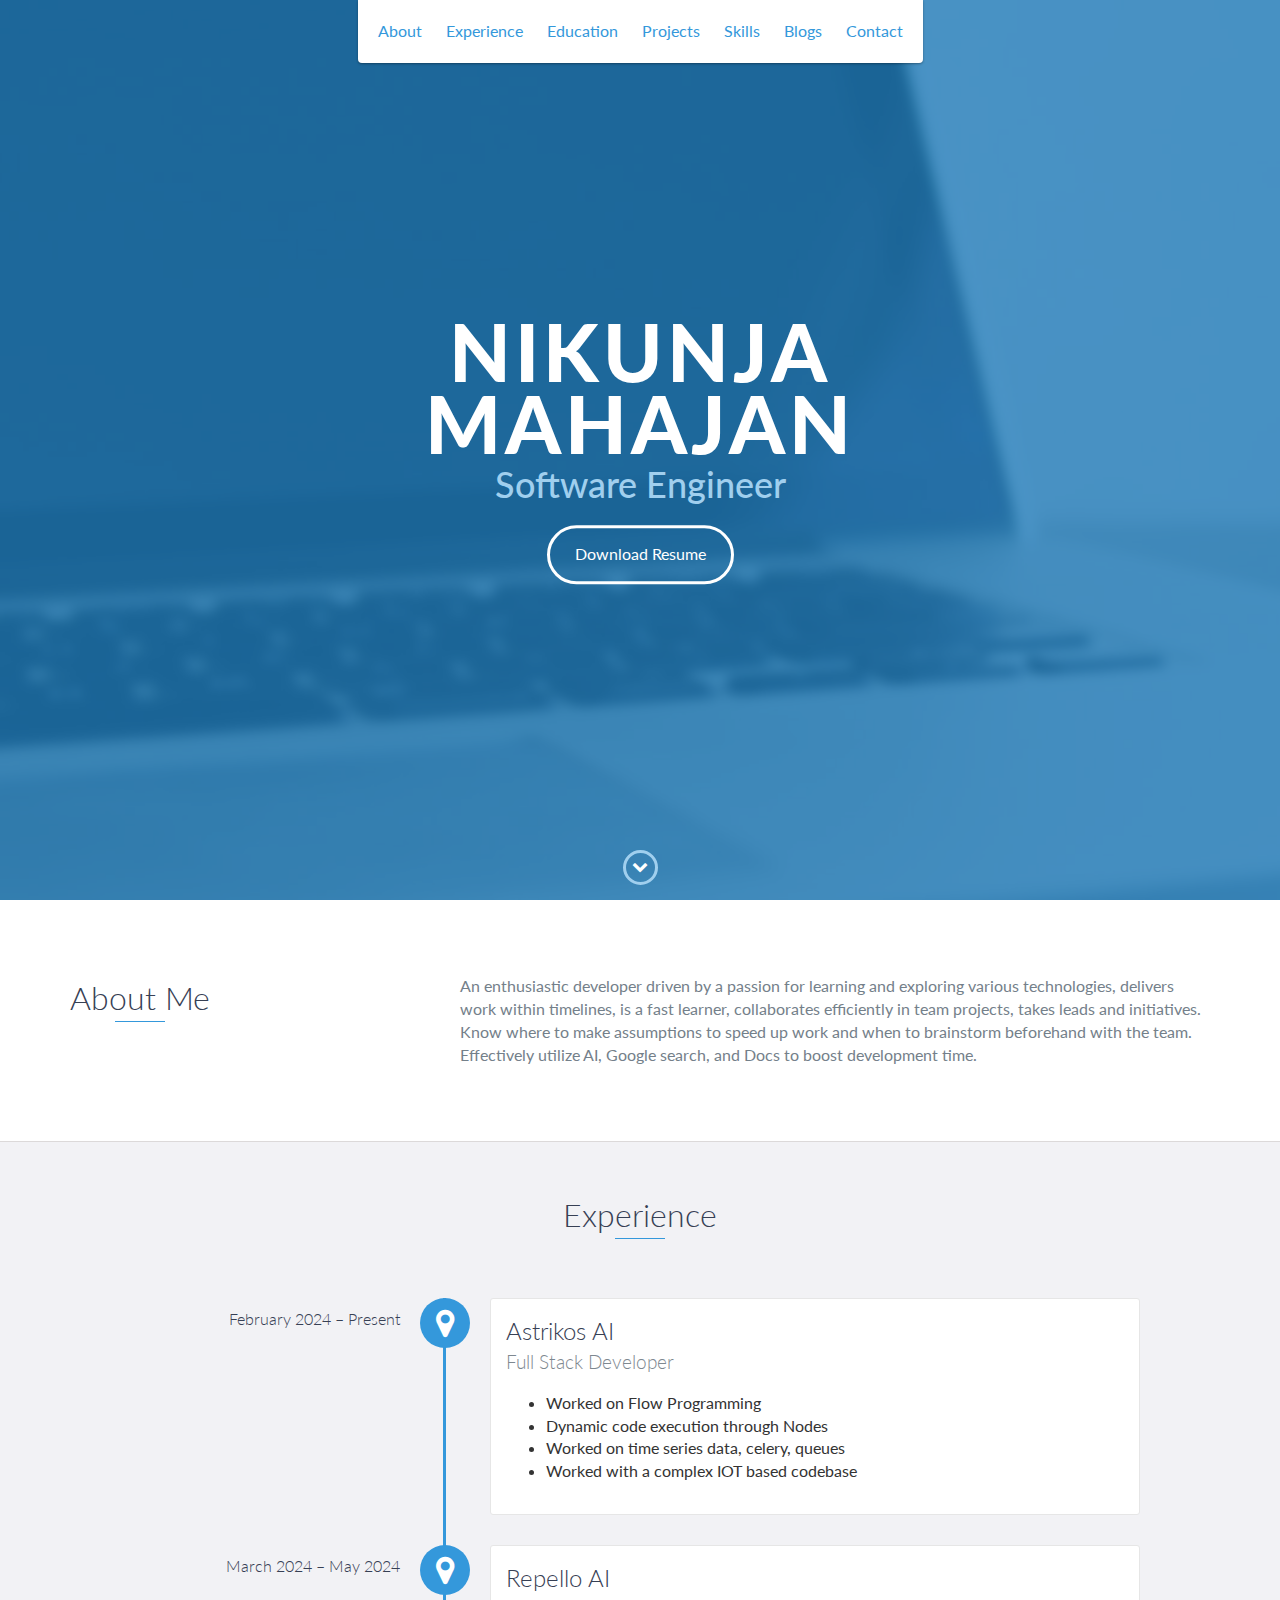
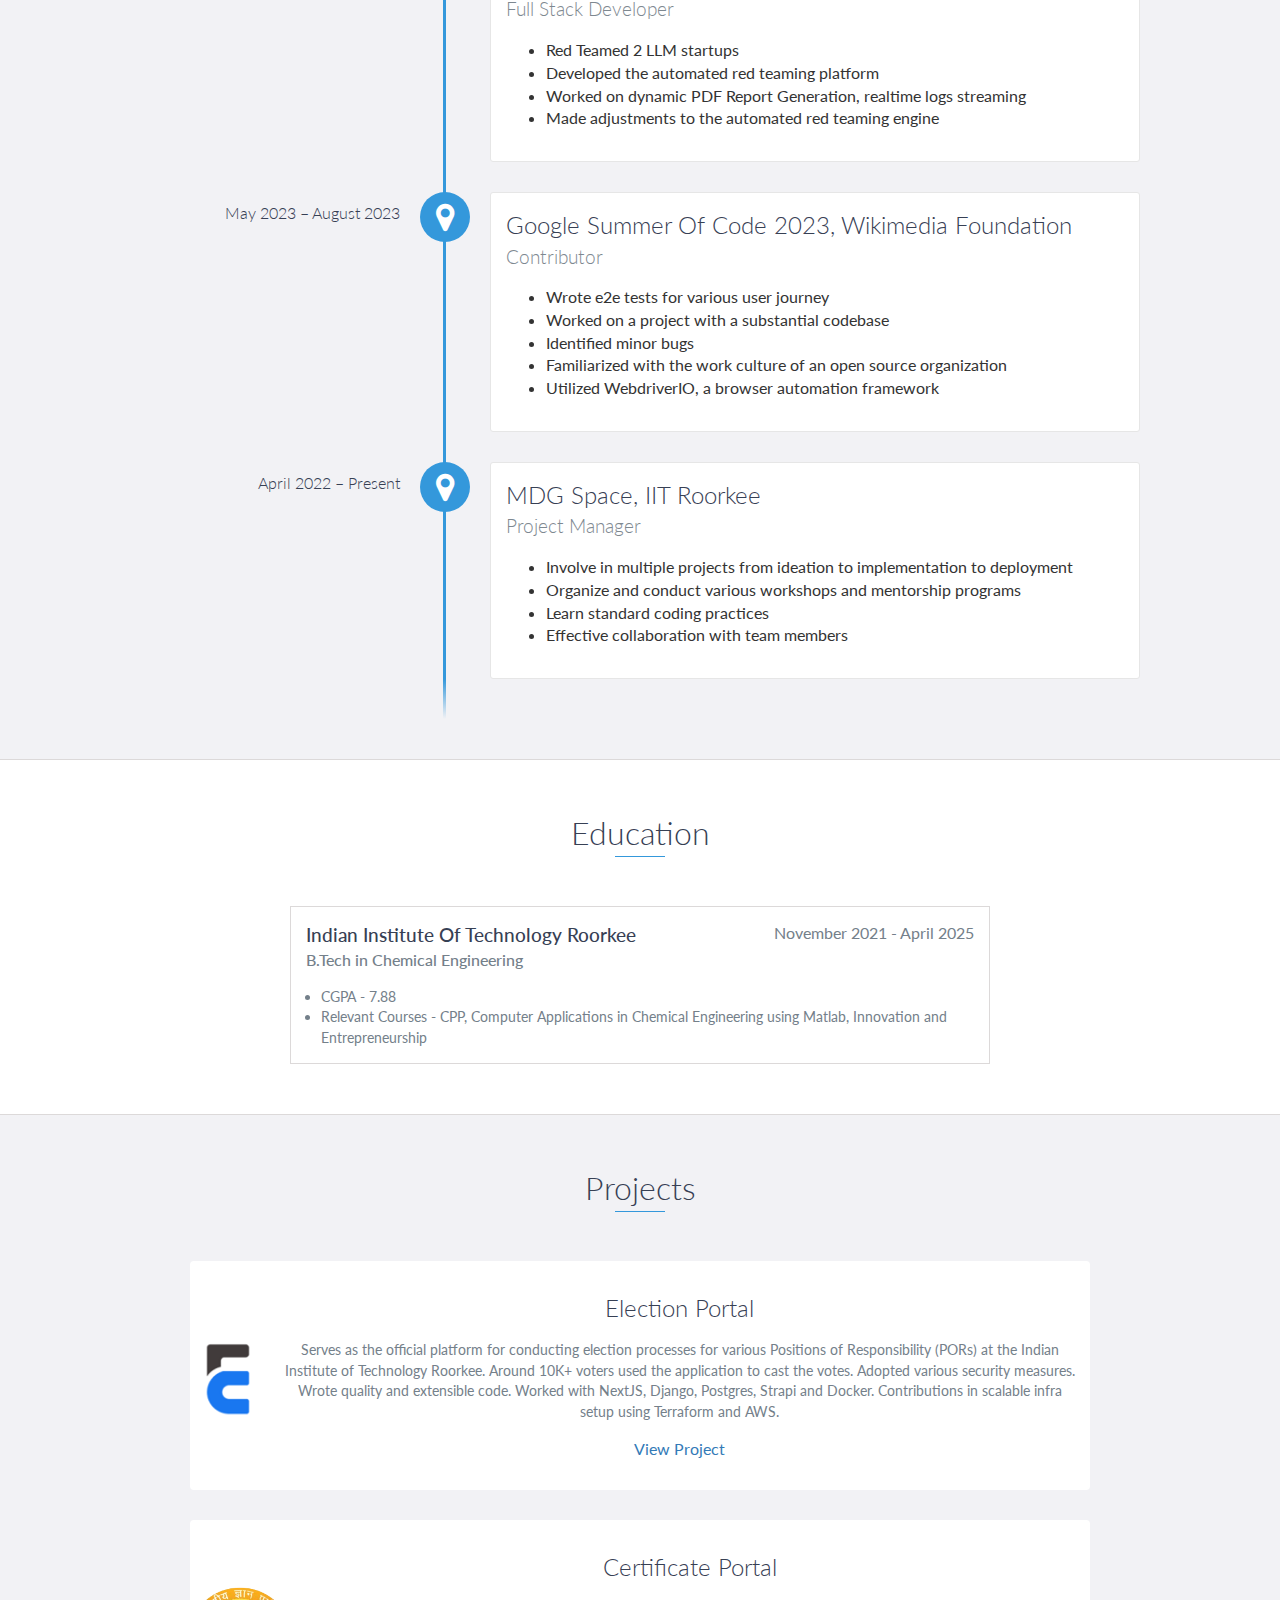
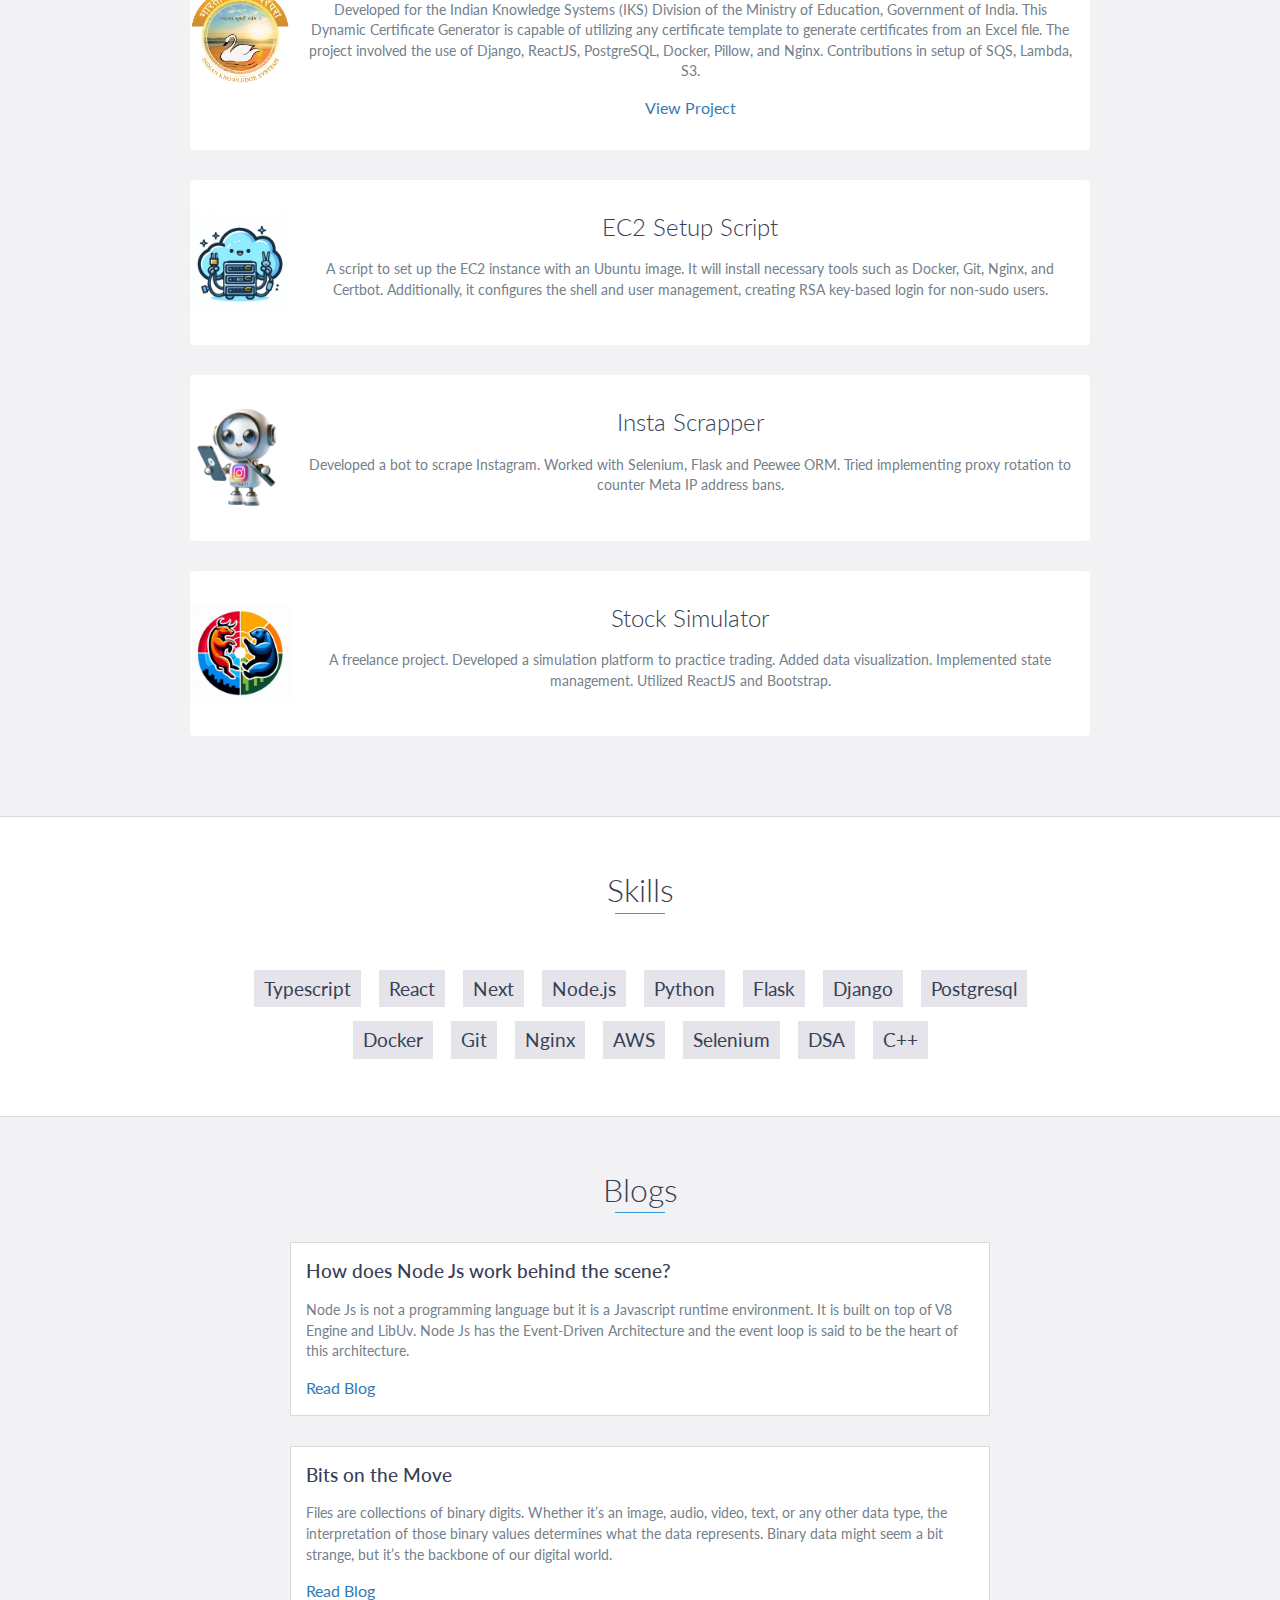
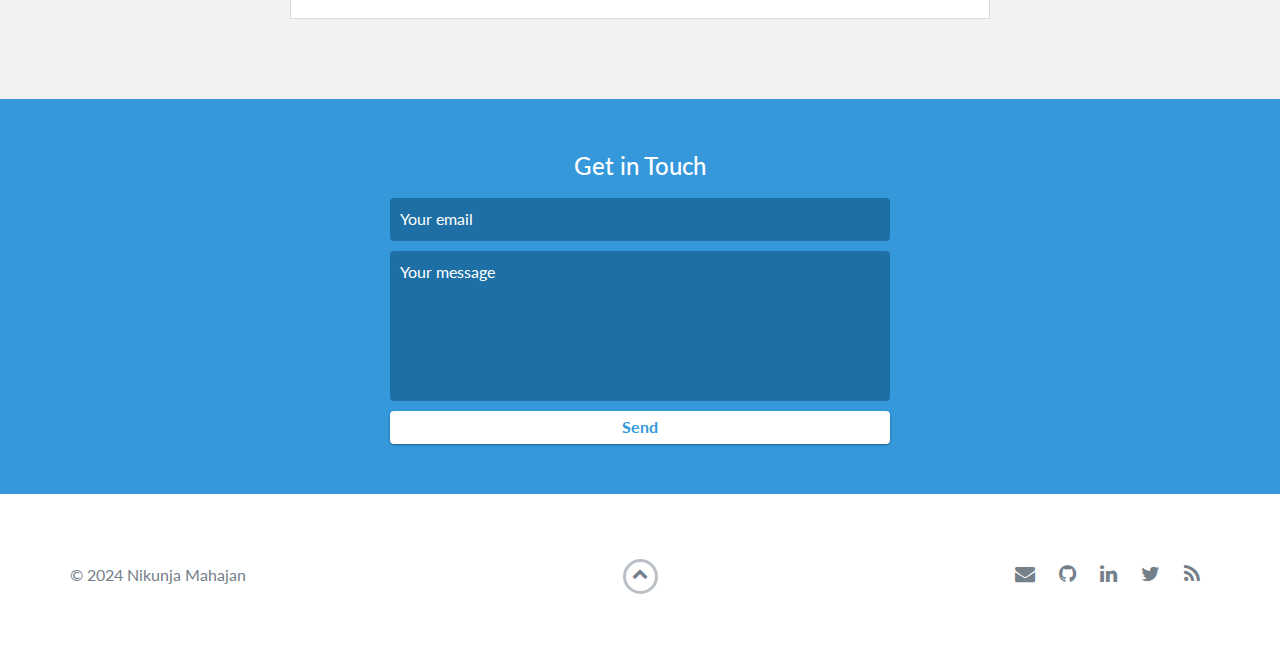
<file: index.html>
<!DOCTYPE html>
<html class="no-js" lang="en">

<head>
    <meta charset="utf-8">
    <meta http-equiv="X-UA-Compatible" content="IE=edge">
    <meta name="viewport" content="width=device-width, initial-scale=1">

    <meta name="description"
        content="I enjoy coding & working on challenging projects. Love to collaborate with people and learn new things">

    <!-- Facebook Meta Tags -->
    <meta property="og:url" content="https://nik-55.alpexlab.com/showcase">
    <meta property="og:type" content="website">
    <meta property="og:title" content="Nikunja Mahajan">
    <meta property="og:description"
        content="I enjoy coding & working on challenging projects. Love to collaborate with people and learn new things">
    <meta property="og:image" content="https://nik-55.alpexlab.com/showcase/images/preview.png">

    <!-- Twitter Meta Tags -->
    <meta name="twitter:card" content="summary_large_image">
    <meta name="twitter:site" content="@m_nik55">
    <meta property="twitter:domain" content="nik-55.alpexlab.com">
    <meta property="twitter:url" content="https://nik-55.alpexlab.com/showcase">
    <meta name="twitter:title" content="Nikunja Mahajan">
    <meta name="twitter:description"
        content="I enjoy coding & working on challenging projects. Love to collaborate with people and learn new things">
    <meta name="twitter:image" content="https://nik-55.alpexlab.com/showcase/images/preview.png">

    <title>Nikunja Mahajan</title>

    <link rel="shortcut icon" href="https://nik-55.alpexlab.com/showcase/favicon.ico" type="image/x-icon">
    <link rel="icon" href="https://nik-55.alpexlab.com/showcase/favicon.ico" type="image/x-icon">

    <link href="https://fonts.googleapis.com/css?family=Lato:300,400,700,900" rel="stylesheet">
    <link rel="stylesheet" href="libs/font-awesome/css/font-awesome.min.css">
    <link href="css/bootstrap.min.css" rel="stylesheet">
    <link href="css/styles.css" rel="stylesheet">
</head>

<body>
    <div id="mobile-menu-open" class="shadow-large">
        <i class="fa fa-bars" aria-hidden="true"></i>
    </div>
    <!-- End #mobile-menu-toggle -->
    <header>
        <div id="mobile-menu-close">
            <span>Close</span> <i class="fa fa-times" aria-hidden="true"></i>
        </div>
        <ul id="menu" class="shadow">
            <li>
                <a href="#about">About</a>
            </li>
            <li>
                <a href="#experience">Experience</a>
            </li>
            <li>
                <a href="#education">Education</a>
            </li>
            <li>
                <a href="#projects">Projects</a>
            </li>
            <li>
                <a href="#skills">Skills</a>
            </li>
            <li>
                <a href="#blogs">Blogs</a>
            </li>
            <li>
                <a href="#contact">Contact</a>
            </li>
        </ul>
    </header>
    <!-- End header -->

    <div id="lead">
        <div id="lead-content">
            <h1>Nikunja Mahajan</h1>
            <h2>Software Engineer</h2>
            <a href="https://drive.google.com/uc?export=download&id=13dscbNN8qgBQW7ej2xr1AcaZLcx4rQIp"
                class="btn-rounded-white">Download Resume</a>
        </div>
        <!-- End #lead-content -->

        <div id="lead-overlay"></div>

        <div id="lead-down">
            <span>
                <i class="fa fa-chevron-down" aria-hidden="true"></i>
            </span>
        </div>
        <!-- End #lead-down -->
    </div>
    <!-- End #lead -->

    <div id="about">
        <div class="container">
            <div class="row">
                <div class="col-md-4">
                    <h2 class="heading">About Me</h2>
                </div>
                <div class="col-md-8">
                    <p>
                        An enthusiastic developer driven by a passion for learning and exploring various technologies,
                        delivers work within timelines, is a fast learner, collaborates efficiently in team projects,
                        takes leads and initiatives. Know where to make assumptions to speed up work and when to
                        brainstorm beforehand with the team. Effectively utilize AI, Google search, and Docs to boost
                        development time.
                    </p>
                </div>
            </div>
        </div>
    </div>
    <!-- End #about -->

    <div id="experience" class="background-alt">
        <h2 class="heading">Experience</h2>
        <div id="experience-timeline">
            <div data-date="February 2024 – Present">
                <h3>Astrikos AI</h3>
                <h4>Full Stack Developer</h4>
                <ul>
                    <li>Worked on Flow Programming</li>
                    <li>Dynamic code execution through Nodes</li>
                    <li>Worked on time series data, celery, queues</li>
                    <li>Worked with a complex IOT based codebase</li>
                </ul>
            </div>

            <div data-date="March 2024 – May 2024">
                <h3>Repello AI</h3>
                <h4>Full Stack Developer</h4>
                <ul>
                    <li>Red Teamed 2 LLM startups</li>
                    <li>Developed the automated red teaming platform</li>
                    <li>Worked on dynamic PDF Report Generation, realtime logs streaming</li>
                    <li>Made adjustments to the automated red teaming engine</li>
                </ul>
            </div>

            <div data-date="May 2023 – August 2023">
                <h3>Google Summer Of Code 2023, Wikimedia Foundation</h3>
                <h4>Contributor</h4>
                <ul>
                    <li>Wrote e2e tests for various user journey</li>
                    <li>Worked on a project with a substantial codebase</li>
                    <li>Identified minor bugs</li>
                    <li>Familiarized with the work culture of an open source organization</li>
                    <li>Utilized WebdriverIO, a browser automation framework</li>
                </ul>
            </div>

            <!-- <a id="view-more-experiences" href="#">View all</a> -->
            <!-- <div class="more-experiences" data-display="off" data-date="September 2015 – September 2016"> -->
            <div data-date="April 2022 – Present">
                <h3>MDG Space, IIT Roorkee</h3>
                <h4>Project Manager</h4>
                <ul>
                    <li>Involve in multiple projects from ideation to implementation to deployment</li>
                    <li>Organize and conduct various workshops and mentorship programs</li>
                    <li>Learn standard coding practices</li>
                    <li>Effective collaboration with team members</li>
                </ul>
            </div>
        </div>
    </div>
    <!-- End #experience -->

    <div id="education">
        <h2 class="heading">Education</h2>
        <div class="education-block">
            <h3>Indian Institute Of Technology Roorkee</h3>
            <span class="education-date">November 2021 - April 2025</span>
            <h4>B.Tech in Chemical Engineering</h4>
            <ul>
                <li>CGPA - 7.88</li>
                <li>Relevant Courses - CPP, Computer Applications in Chemical Engineering using Matlab, Innovation and
                    Entrepreneurship</li>
            </ul>
        </div>
        <!-- End .education-block -->
    </div>
    <!-- End #education -->

    <div id="projects" class="background-alt">
        <h2 class="heading">Projects</h2>
        <div class="container">
            <div class="row">
                <div class="project no-image" style="display: flex; align-items: center;">
                    <div class="project-image">
                        <img src="images/ep.png" height="100" />
                    </div>
                    <!-- End .project-image -->
                    <div class="project-info">
                        <h3>Election Portal</h3>
                        <p>
                            Serves as the official platform for conducting election processes for various Positions of
                            Responsibility (PORs) at the Indian Institute of Technology Roorkee. Around 10K+ voters
                            used the application to cast the votes. Adopted various security measures. Wrote quality and
                            extensible code. Worked with NextJS, Django, Postgres, Strapi and Docker. Contributions in
                            scalable infra setup using Terraform and AWS.
                        </p>
                        <a target="_blank" href="https://election.iitr.ac.in/">View Project</a>
                    </div>
                    <!-- End .project-info -->
                </div>
                <!-- End .project -->

                <div class="project no-image" style="display: flex; align-items: center;">
                    <div class="project-image">
                        <img src="images/iks.png" height="100" />
                    </div>
                    <div class="project-info">
                        <h3>Certificate Portal</h3>
                        <p>Developed for the Indian Knowledge Systems (IKS) Division of the Ministry of Education,
                            Government of India. This Dynamic Certificate Generator is capable of utilizing any
                            certificate template to generate certificates from an Excel file. The project involved the
                            use of Django, ReactJS, PostgreSQL, Docker, Pillow, and Nginx. Contributions in setup of
                            SQS,
                            Lambda, S3.</p>
                        <a target="_blank" href="http://iks.mdgspace.org/">View Project</a>
                    </div>
                    <!-- End .project-info -->
                </div>
                <!-- End .project -->

                <div class="project no-image" style="display: flex; align-items: center;">
                    <div class="project-image">
                        <img src="images/ec2.png" height="100" />
                    </div>
                    <div class="project-info">
                        <h3>EC2 Setup Script</h3>
                        <p>A script to set up the EC2 instance with an Ubuntu image. It will install necessary tools
                            such as Docker, Git, Nginx, and Certbot. Additionally, it configures the shell and user
                            management, creating RSA key-based login for non-sudo users.</p>
                        <!-- <a target="_blank" href="https://github.com/mdgspace/server-setup">View Project</a> -->
                    </div>
                    <!-- End .project-info -->
                </div>
                <!-- End .project -->

                <div class="project no-image" style="display: flex; align-items: center;">
                    <div class="project-image">
                        <img src="images/instabot.png" height="100" />
                    </div>
                    <div class="project-info">
                        <h3>Insta Scrapper</h3>
                        <p>Developed a bot to scrape Instagram. Worked with Selenium, Flask and Peewee ORM. Tried
                            implementing proxy rotation to counter Meta IP address bans.</p>
                        <!-- <a target="_blank" href="https://github.com/nik-55/insta-scrap-testing">View Project</a> -->
                    </div>
                    <!-- End .project-info -->
                </div>

                <div class="project no-image" style="display: flex; align-items: center;">
                    <div class="project-image">
                        <img src="images/stock.png" height="100" />
                    </div>
                    <div class="project-info">
                        <h3>Stock Simulator</h3>
                        <p>A freelance project. Developed a simulation platform to practice trading. Added data
                            visualization. Implemented state management. Utilized ReactJS and Bootstrap.</p>
                        <!-- <a target="_blank" href="https://github.com/nik-55/stock-simulator-using-api">View Project</a> -->
                    </div>
                    <!-- End .project-info -->
                </div>

                <!-- Projects Above -->

                <!-- <a id="view-more-projects" href="#">View More Projects</a> -->
                <!-- <div id="more-projects">
                    <div class="project shadow-large">
                        <div class="project-image">
                            <img src="images/project.jpg" />
                        </div>
                        <div class="project-info">
                            <h3>Project Name Here</h3>
                            <p>
                                Lorem ipsum dolor sit amet, consectetur adipiscing elit. Curabitur in iaculis ex. Etiam
                                volutpat laoreet urna. Morbi ut tortor nec nulla commodo malesuada sit amet vel lacus.
                                Fusce eget efficitur libero. Morbi dapibus porta quam laoreet placerat.
                            </p>
                            <a target="_blank" href="#">View Project</a>
                        </div>
                    </div>
                </div> -->

            </div>
        </div>
    </div>
    <!-- End #projects -->

    <div id="skills">
        <h2 class="heading">Skills</h2>
        <ul>
            <li>Typescript</li>
            <li>React</li>
            <li>Next</li>
            <li>Node.js</li>
            <li>Python</li>
            <li>Flask</li>
            <li>Django</li>
            <li>Postgresql</li>
            <li>Docker</li>
            <li>Git</li>
            <li>Nginx</li>
            <li>AWS</li>
            <li>Selenium</li>
            <li>DSA</li>
            <li>C++</li>
        </ul>
    </div>
    <!-- End #skills -->

    <div class="optional-section background-alt" id="blogs">
        <h2 class="heading">Blogs</h2>

        <div class="optional-section-block">
            <h3>How does Node Js work behind the scene?</h3>
            <p>
                Node Js is not a programming language but it is a Javascript runtime environment. It is built on top of
                V8 Engine and LibUv. Node Js has the Event-Driven Architecture and the event loop is said to be the
                heart of this architecture.
            </p>
            <a target="_blank" href="https://medium.com/@nik.xyz.in/node-js-architecture-5d2fc43357e4">Read Blog</a>
        </div>

        <!-- <a id="view-more-blogs" href="#">View More Blogs</a> -->
        <!-- <div id="more-blogs"> -->
        <div class="optional-section-block">
            <h3>Bits on the Move</h3>
            <p>
                Files are collections of binary digits. Whether it’s an image, audio, video, text, or any other data
                type, the interpretation of those binary values determines what the data represents. Binary data might
                seem a bit strange, but it’s the backbone of our digital world.
            </p>
            <a target="_blank" href="https://medium.com/@nik.xyz.in/%EF%B8%8Fbits-on-the-move-5e29e00b9c09">Read
                Blog</a>
        </div>

    </div>

    <div id="contact">
        <h2>Get in Touch</h2>
        <div id="contact-form">
            <form method="POST" action="https://formspree.io/f/xqkrvnro" autocomplete="off">
                <input type="hidden" name="_subject" value="Contact request from personal website" />
                <input type="email" name="email" placeholder="Your email" required>
                <textarea name="message" placeholder="Your message" required></textarea>
                <button type="submit">Send</button>
            </form>
        </div>
        <!-- End #contact-form -->
    </div>
    <!-- End #contact -->


    <footer>
        <div class="container">
            <div class="row">
                <div class="col-sm-5 copyright">
                    <p>
                        &copy; <span id="current-year">2024</span> Nikunja Mahajan
                    </p>
                </div>
                <div class="col-sm-2 top">
                    <span id="to-top">
                        <i class="fa fa-chevron-up" aria-hidden="true"></i>
                    </span>
                </div>
                <div class="col-sm-5 social">
                    <ul>
                        <li>
                            <a href="mailto:nikunjamahajan35@gmail.com" target="_blank"><i class="fa fa-envelope"
                                    aria-hidden="true"></i></a>
                        </li>
                        <li>
                            <a href="https://github.com/nik-55" target="_blank"><i class="fa fa-github"
                                    aria-hidden="true"></i></a>
                        </li>
                        <li>
                            <a href="https://www.linkedin.com/in/nikhil-mahajan1/" target="_blank"><i
                                    class="fa fa-linkedin" aria-hidden="true"></i></a>
                        </li>
                        <li>
                            <a href="https://x.com/imnikhilpro" target="_blank"><i class="fa fa-twitter"
                                    aria-hidden="true"></i></a>
                        </li>
                        <li>
                            <a href="https://medium.com/@nik.xyz.in" target="_blank"><i class="fa fa-rss"
                                    aria-hidden="true"></i></a>
                        </li>
                    </ul>
                </div>
            </div>
        </div>
    </footer>
    <!-- End footer -->

    <script src="https://ajax.googleapis.com/ajax/libs/jquery/1.12.4/jquery.min.js"></script>
    <script src="js/scripts.min.js"></script>
</body>

</html>
</file>
<file: css/styles.css>
/*!
    Title: Dev Portfolio Template
    Version: 1.2.2
    Last Change: 03/25/2020
    Author: Ryan Fitzgerald
    Repo: https://github.com/RyanFitzgerald/devportfolio-template
    Issues: https://github.com/RyanFitzgerald/devportfolio-template/issues

    Description: This file contains all the styles associated with the page
    that don't come from third party libraries. This file gets compiled using
    Gulp and send to the /css folder which is then loaded on the page.
*/body{font-family:'Lato', sans-serif;font-size:16px}body.active{overflow:hidden;z-index:-1}.no-js #experience-timeline>div{background:#fff;padding:10px;margin-bottom:10px;border:1px solid #dcd9d9}.no-js #experience-timeline>div h3{font-size:1.5em;font-weight:300;color:#374054;display:inline-block;margin:0}.no-js #experience-timeline>div h4{font-size:1.2em;font-weight:300;color:#7e8890;margin:0 0 15px 0}.no-js #experience-timeline>div p{color:#74808a;font-size:0.9em;margin:0}.no-js #experience-timeline:before,.no-js #experience-timeline:after{content:none}@keyframes dropHeader{0%{transform:translateY(-100%)}100%{transform:translateY(0)}}header{position:absolute;top:0;left:0;right:0;text-align:center;z-index:10;animation-name:dropHeader;animation-iteration-count:1;animation-timing-function:ease;animation-duration:0.75s}header ul{display:inline-block;background:#fff;text-align:center;padding:10px;margin:0;border-bottom-right-radius:4px;border-bottom-left-radius:4px}header li{display:inline-block}header a{display:block;color:#3498db;padding:10px}header a:hover{color:#217dbb;text-decoration:none;background:#eee;border-radius:4px}header a:focus{color:#3498db;text-decoration:none}header.active{display:block}header.sticky{position:fixed;z-index:999}#menu.active{display:block}#mobile-menu-open{display:none;cursor:pointer;position:fixed;right:15px;top:10px;color:#3498db;font-size:1.5em;z-index:20;padding:0 7px;border-radius:4px;background:#fff}#mobile-menu-close{display:none;text-align:right;width:100%;background:#fff;font-size:1.5em;padding-right:15px;padding-top:10px;cursor:pointer;color:#3498db}#mobile-menu-close span{font-size:0.5em;text-transform:uppercase}#mobile-menu-close i{vertical-align:middle}footer{padding:50px 0}.copyright{padding-top:20px}.copyright p{margin:0;color:#74808a}.top{text-align:center}.top span{cursor:pointer;display:block;margin:15px auto 0 auto;width:35px;height:35px;border-radius:50%;border:3px solid #b9bfc4;text-align:center}.top i{color:#74808a}.social{text-align:right}.social ul{margin:5px 0 0 0;padding:0}.social li{display:inline-block;font-size:1.25em;list-style:none}.social a{display:block;color:#74808a;padding:10px}.social a:hover{color:#3498db}.btn-rounded-white{display:inline-block;color:#fff;padding:15px 25px;border:3px solid #fff;border-radius:30px;transition:.5s ease all}.btn-rounded-white:hover{color:#3498db;background:#fff;text-decoration:none}.shadow{box-shadow:0 1px 3px rgba(0,0,0,0.12),0 1px 2px rgba(0,0,0,0.24)}.shadow-large{box-shadow:0 3px 6px rgba(0,0,0,0.08),0 3px 6px rgba(0,0,0,0.15)}.heading{position:relative;display:inline-block;font-size:2em;font-weight:300;margin:0 0 30px 0}.heading:after{position:absolute;content:'';top:100%;height:1px;width:50px;left:0;right:0;margin:0 auto;background:#3498db}.background-alt{background:#f2f2f5}#lead{position:relative;height:100vh;min-height:500px;max-height:1080px;background:url(../images/lead-bg.jpg);background-size:cover;padding:15px;overflow:hidden}#lead-content{position:absolute;z-index:10;top:50%;left:50%;transform:translate(-50%, -50%);text-align:center}#lead-content h1,#lead-content h2{margin:0}#lead-content h1{color:#fff;font-weight:900;font-size:5em;text-transform:uppercase;letter-spacing:0.05em;line-height:0.9em}#lead-content h2{color:#a0cfee;font-weight:500;font-size:2.25em;margin-bottom:15px}#lead-overlay{position:absolute;height:100%;width:100%;top:0;right:0;bottom:0;left:0;background:rgba(33,125,187,0.8);z-index:1}#lead-down{position:absolute;left:0;right:0;width:100%;text-align:center;z-index:10;bottom:15px;color:#fff}#lead-down span{cursor:pointer;display:block;margin:0 auto;width:35px;height:35px;border-radius:50%;border:3px solid #a0cfee;text-align:center}#lead-down i{animation:pulsate 1.5s ease;animation-iteration-count:infinite;padding-top:5px}@keyframes pulsate{0%{transform:scale(1, 1)}50%{transform:scale(1.2, 1.2)}100%{transform:scale(1, 1)}}#about{padding:75px 15px;border-bottom:1px solid #dcd9d9}#about h2{color:#374054}#about p{color:#74808a;margin:0}#experience{padding:50px 15px;text-align:center;border-bottom:1px solid #dcd9d9}#experience h2{color:#374054}#experience-timeline{margin:30px auto 0 auto;position:relative;max-width:1000px}#experience-timeline:before{position:absolute;content:'';top:0;bottom:0;left:303px;right:auto;height:100%;width:3px;background:#3498db;z-index:0}#experience-timeline:after{position:absolute;content:'';width:3px;height:40px;background:#3498db;background:linear-gradient(to bottom, #3498db, rgba(52,152,219,0));top:100%;left:303px}.vtimeline-content{margin-left:350px;background:#fff;border:1px solid #e6e6e6;padding:15px;border-radius:3px;text-align:left}.vtimeline-content h3{font-size:1.5em;font-weight:300;color:#374054;display:inline-block;margin:0}.vtimeline-content h4{font-size:1.2em;font-weight:300;color:#7e8890;margin:0 0 15px 0}.vtimeline-content p{color:#74808a;font-size:0.9em;margin:0}.vtimeline-point{position:relative;display:block;vertical-align:top;margin-bottom:30px}.vtimeline-icon{position:relative;color:#fff;width:50px;height:50px;background:#3498db;border-radius:50%;float:left;z-index:99;margin-left:280px}.vtimeline-icon i{display:block;font-size:2em;margin-top:10px}.vtimeline-date{width:260px;text-align:right;position:absolute;left:0;top:10px;font-weight:300;color:#374054}#education{padding:50px 15px 20px 15px;border-bottom:1px solid #dcd9d9;text-align:center}#education h2{color:#374054;margin-bottom:50px}.education-block{max-width:700px;margin:0 auto 30px auto;padding:15px;border:1px solid #dcd9d9;text-align:left}.education-block h3{font-weight:500;float:left;margin:0;color:#374054}.education-block span{color:#74808a;float:right}.education-block h4{color:#74808a;clear:both;font-weight:500;margin:0 0 15px 0}.education-block p,.education-block ul{margin:0;color:#74808a;font-size:0.9em}.education-block ul{padding:0 0 0 15px}#projects{padding:50px 15px;border-bottom:1px solid #dcd9d9;text-align:center}#projects h2{color:#374054;margin-bottom:50px}.project{position:relative;max-width:900px;margin:0 auto 30px auto;overflow:hidden;background:#fff;border-radius:4px}.project-image{float:left}.project-info{position:absolute;top:50%;transform:translateY(-50%);margin-left:300px;padding:15px}.project-info h3{font-size:1.5em;font-weight:300;color:#374054;margin:0 0 15px 0}.project-info p{color:#74808a;margin:0 0 15px 0;font-size:0.9em}.no-image .project-info{position:relative;margin:0;padding:30px 15px;transform:none}#more-projects{display:none}#skills{padding:50px 15px;text-align:center}#skills h2{color:#374054;margin-bottom:50px}#skills ul{display:block;margin:0 auto;padding:0;max-width:800px}#skills li{display:inline-block;margin:7px;padding:5px 10px;color:#374054;background:#e4e4ea;list-style:none;cursor:default;font-size:1.2em}#contact{padding:50px 15px;background:#3498db;text-align:center}#contact h2{margin:0 0 15px 0;color:#fff;font-weight:500}#contact-form{max-width:500px;margin:0 auto}#contact-form input,#contact-form textarea{display:block;width:100%;padding:10px;border-radius:4px;border:none;margin-bottom:10px;background:#1d6fa5;color:#fff;transition:.5s ease all}#contact-form input::-webkit-input-placeholder,#contact-form textarea::-webkit-input-placeholder{color:#fff}#contact-form input:-moz-placeholder,#contact-form textarea:-moz-placeholder{color:#fff;opacity:1}#contact-form input::-moz-placeholder,#contact-form textarea::-moz-placeholder{color:#fff;opacity:1}#contact-form input:-ms-input-placeholder,#contact-form textarea:-ms-input-placeholder{color:#fff}#contact-form input:focus,#contact-form textarea:focus{outline:none;background:#16527a}#contact-form textarea{height:150px;resize:none}#contact-form button{display:block;width:100%;background:#fff;border-radius:4px;padding:5px 10px;border:none;color:#3498db;font-weight:700;box-shadow:0 1px 3px rgba(0,0,0,0.12),0 1px 2px rgba(0,0,0,0.24);transition:.5s ease all}#contact-form button:hover{box-shadow:0 10px 20px rgba(0,0,0,0.19),0 6px 6px rgba(0,0,0,0.23)}.optional-section{padding:50px 15px;text-align:center;border-top:1px solid #dcd9d9}.optional-section h2{color:#374054}.optional-section-block{max-width:700px;margin:0 auto 30px auto;padding:15px;border:1px solid #dcd9d9;background:#fff;text-align:left}.optional-section-block h3{font-weight:500;margin:0 0 15px 0;color:#374054}.optional-section-block h4{color:#74808a;clear:both;font-weight:500;margin:0 0 15px 0}.optional-section-block p,.optional-section-block ul{margin:0 0 15px 0;color:#74808a;font-size:0.9em}.optional-section-block ul{padding:0 0 0 15px}@media only screen and (max-width: 750px){#experience-timeline:before,#experience-timeline:after{left:23px}.vtimeline-date{width:auto;text-align:left;position:relative;margin-bottom:15px;display:block;margin-left:70px}.vtimeline-icon{margin-left:0}.vtimeline-content{margin-left:70px}}@media only screen and (max-width: 992px){#lead{height:auto;min-height:auto;max-height:auto;padding:100px 15px}#lead-content{position:relative;transform:none;left:auto;top:auto}#lead-content h1{font-size:3em}#lead-content h2{font-size:1.75em}#about{text-align:center}#about p{text-align:left}}@media only screen and (max-width: 768px){header{position:fixed;display:none;z-index:999;animation:none;bottom:0;height:100%}#mobile-menu-open,#mobile-menu-close{display:block}#menu{height:100%;overflow-y:auto;box-shadow:none;border-radius:0;width:100%}#menu li{display:block;margin-bottom:10px}#lead-content h1{font-size:2em}#lead-content h2{font-size:1.3em}#lead-content a{padding:10px 20px}#lead-down{display:none}.education-block h3,.education-block span{float:none}.project-image{display:none}.project-info{position:relative;margin:0;padding:30px 15px;top:auto;transform:none}footer{text-align:center}.social{text-align:center}}@media only screen and (max-width: 480px){#lead-content h1{font-size:1.5em}#lead-content h2{font-size:1em}#lead-content a{font-size:0.9em;padding:5px 10px}}
</file>
